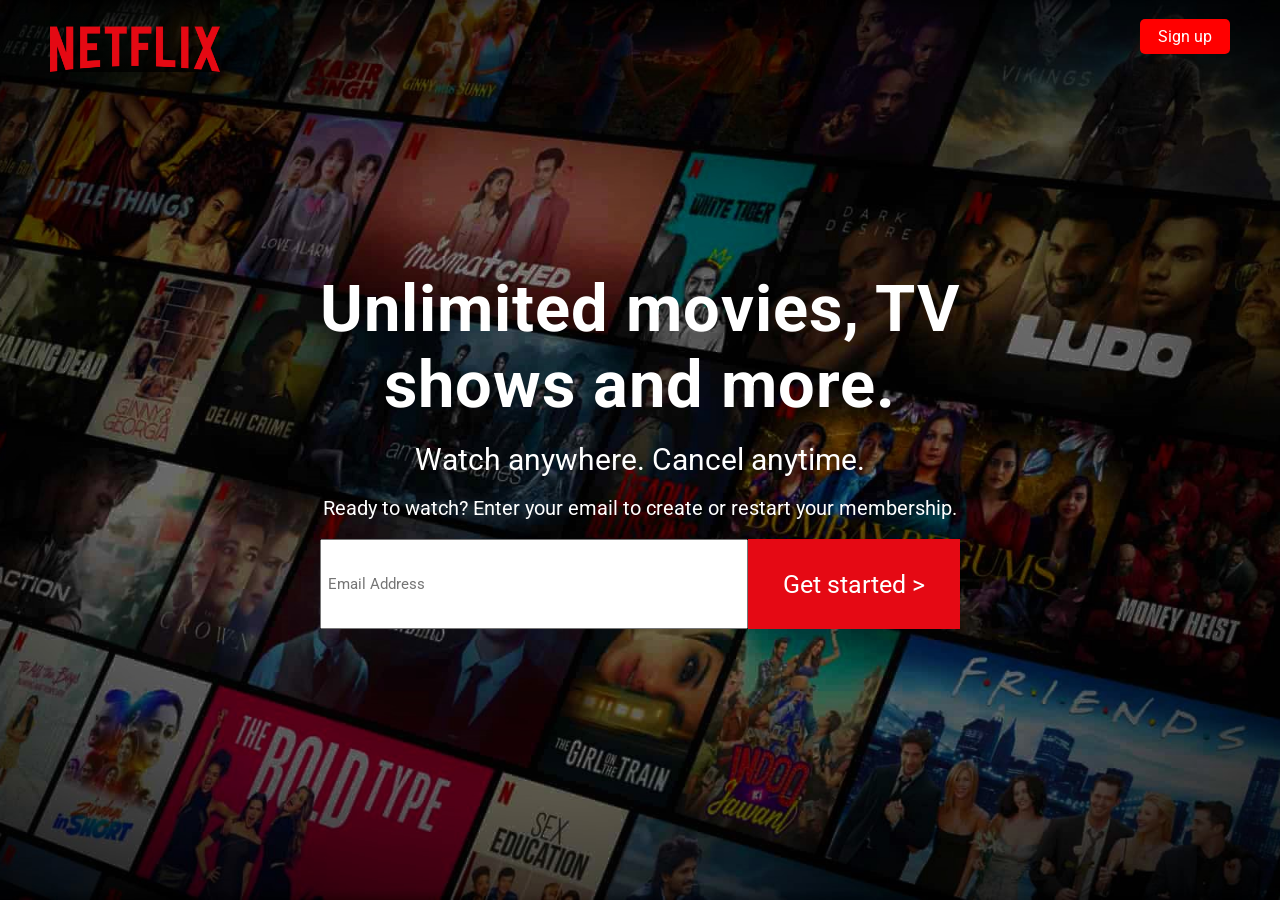
<file: index.html>
<html lang="en">
<head>
    <link rel="stylesheet" href="style.css">
    <meta charset="UTF-8">
    <meta http-equiv="X-UA-Compatible" content="IE=edge">
    <meta name="viewport" content="width=device-width, initial-scale=1.0">
    <title>Netflix</title>
</head>
<body>
    <!--Header Section-->
   <section class="container">
       <div class="head">
           <img src="image/netflix.png" alt="logo">
           <a href="#">Sign up</a> 
        </div>
   </section>

   <!--Background section and subscription statments-->

   <section class="banner">
       <img src="image/n.jpg" class="fit" alt="background">
     
      <!--parent div-->
     
       <div class="box">

          <!--child div for subscription statments-->
          
          <div class="heading">
              <h1>Unlimited movies, TV shows and more.</h1><br>
               <p class="p1">Watch anywhere. Cancel anytime.</p> <br> 
              <p>Ready to watch? Enter your email to create or restart your membership.</p>
            </div>
      
           <br>
           
            <!--child div for search button-->
            <div class="search">
                <input type="text" name="" placeholder="Email Address">
               <button class="b" >Get started ></button> 
            </div>





      </div>
      <!--div box close-->
   
   
   
    </section>


</body>
</html>
</file>
<file: style.css>
@import url("https://fonts.googleapis.com/css?family=Roboto");
*{
    margin: 0;
    padding: 0;
    box-sizing: border-box;
    font-family: 'Roboto',sans-serif;
}
.container .head{
display: flex;
justify-content: space-between;
position: absolute;
top: 0;
left: 0;
align-items: center;
width:100%;
padding:0px 50px ;
z-index: 1;

}
.container .head img{
    width: 170px;
    
   z-index: 1;
   fill: #e50914;
   line-height: normal;
  background-image:  linear-gradient(to top,rgba(0,0,0,.8) 0,rgba(0,0,0,0) 60%,rgba(0,0,0,.8) 100%);


}


.container .head a{
    color:white;
    background-color: red;
    text-decoration: none;
    padding: 8px 18px;
    border-radius: 5px;
}
.banner{
    
    
   display: flex;
   justify-content: center;
   align-items: center;
 
    max-width: 950%;
    padding: 75px 0;
   
    margin: 0 auto;
    text-align: center;
    z-index: 1;
   

}
.banner .fit{
    width: 100%;
    height: 100%;
    position:absolute;
    top:0;
    left:0;
   object-fit: cover;
}

.banner  .box {
    position: absolute;
    z-index: 1;
    top: 50%;
    left: 50%;
    transform: translate(-50%, -50%);
    
  
}

.banner .box .heading{
    display:flex;
    flex-direction: column;
    justify-content: center;
    align-items: center;
    text-align: center;



}

 .heading h1{
    font-size: 65px;
    color: white;
    width: 640px;
    fill: white;
    letter-spacing: 1px;
 
   
   font-weight: bolder;
   
   
  

}
 .heading .p1{
    font-size: 30px;
    color: white;
    width: 100%;
}
 .heading p{
    font-size: 20px;
    color: white;
    width: 100%;
}

.banner .box .search{
    display:flex;
    flex-direction: row;
    justify-content: center;
    align-items: center;
}


.banner .box .search input{
    width: 100%;
    height: 10vh;
    padding: 3px 6px;
    font-size: 15px;
   }

    .b{
    width: 45%;
    height: 10vh;
    background-color: #e50914;
    color: white;
    
    border: none;
  
  padding: 15px 32px;
  text-align: center;
  text-decoration: none;
  display: inline-block;
  font-size: 25px;
    

    
   }
</file>
